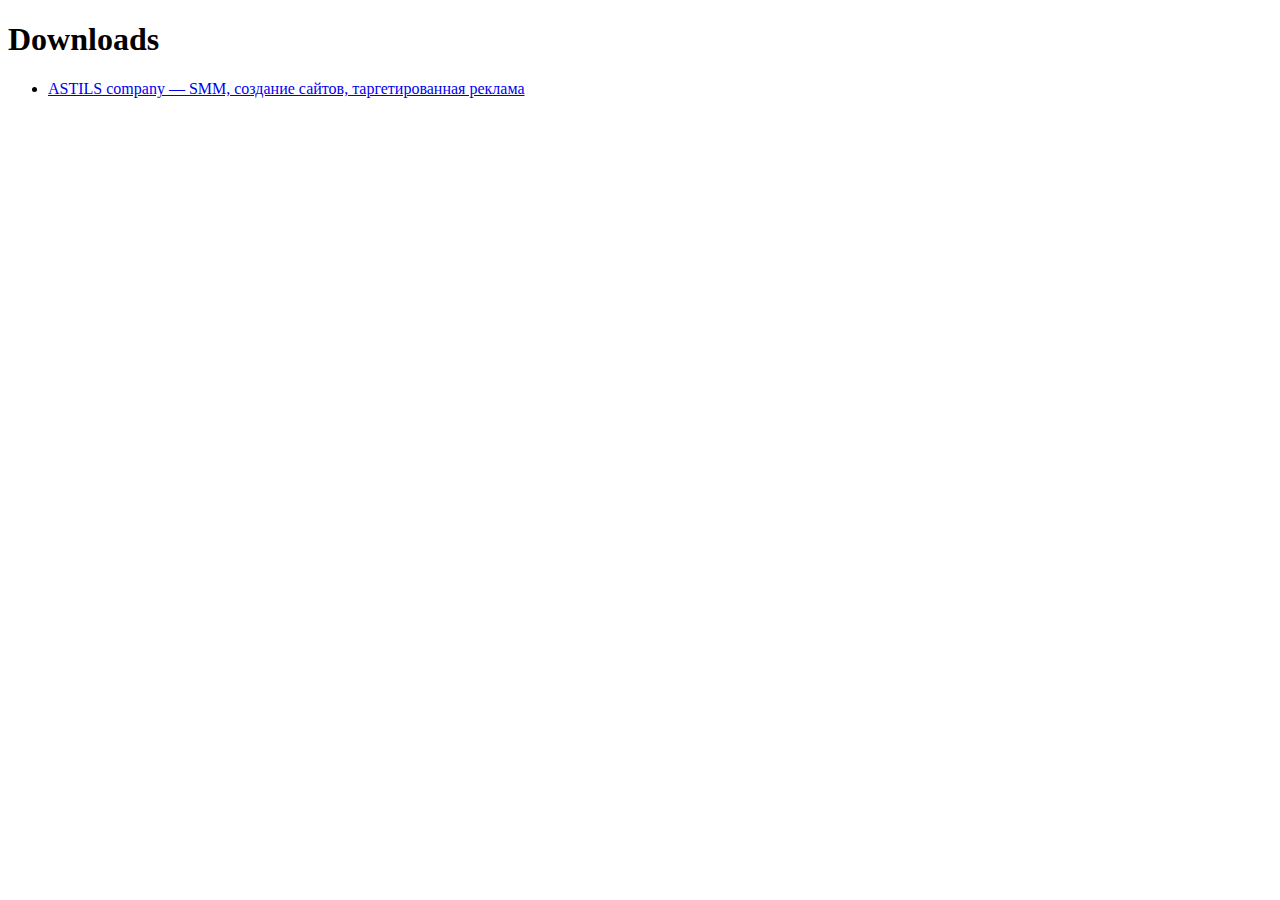
<file: _downloads.html>
<!DOCTYPE html>
<html>
	<head>
		<meta charset="UTF-8">
        <title> Downloads </title>
    </head>
    <body>
        <h1> Downloads </h1>
        <ul>
            <li><a id="https://akcent.digital/#slider_left" href="index.html"> АSTILS company — SMM, создание сайтов, таргетированная реклама </a></li>
        </ul>
    </body>
</html>
</file>
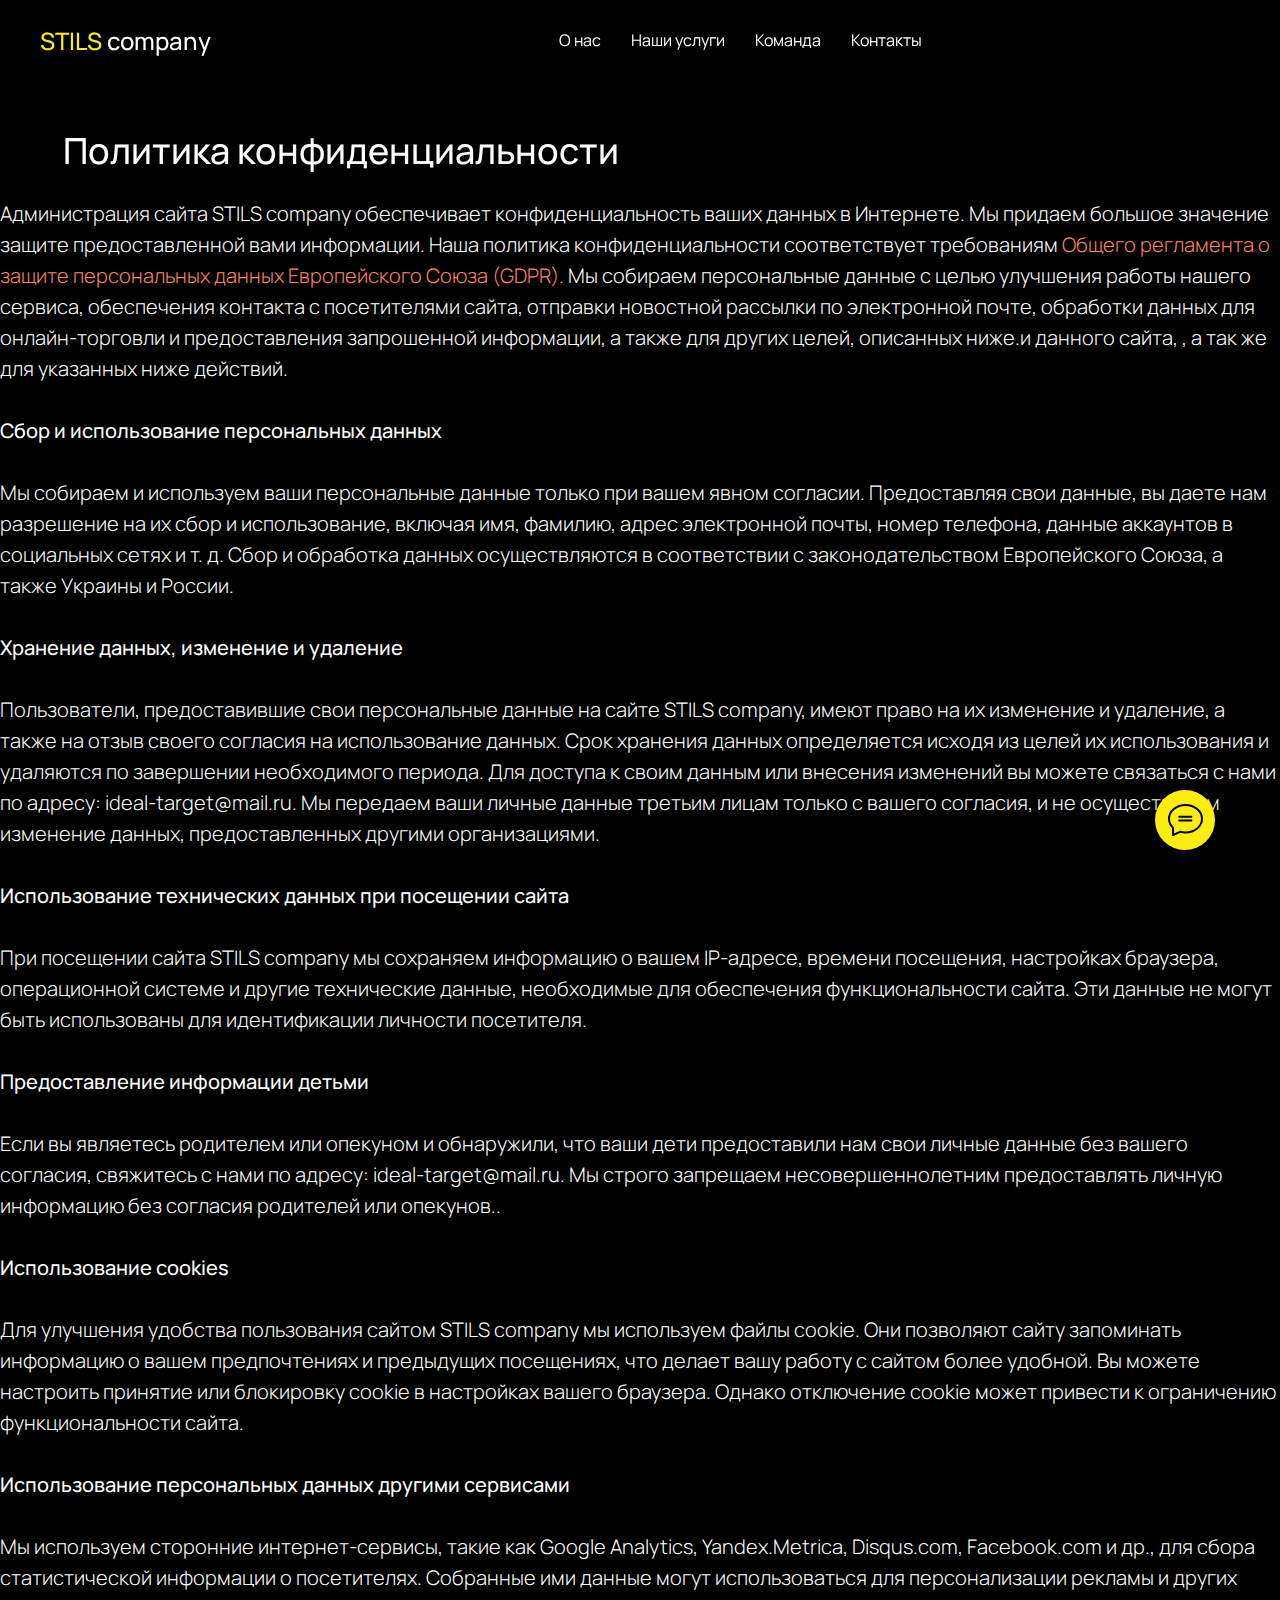
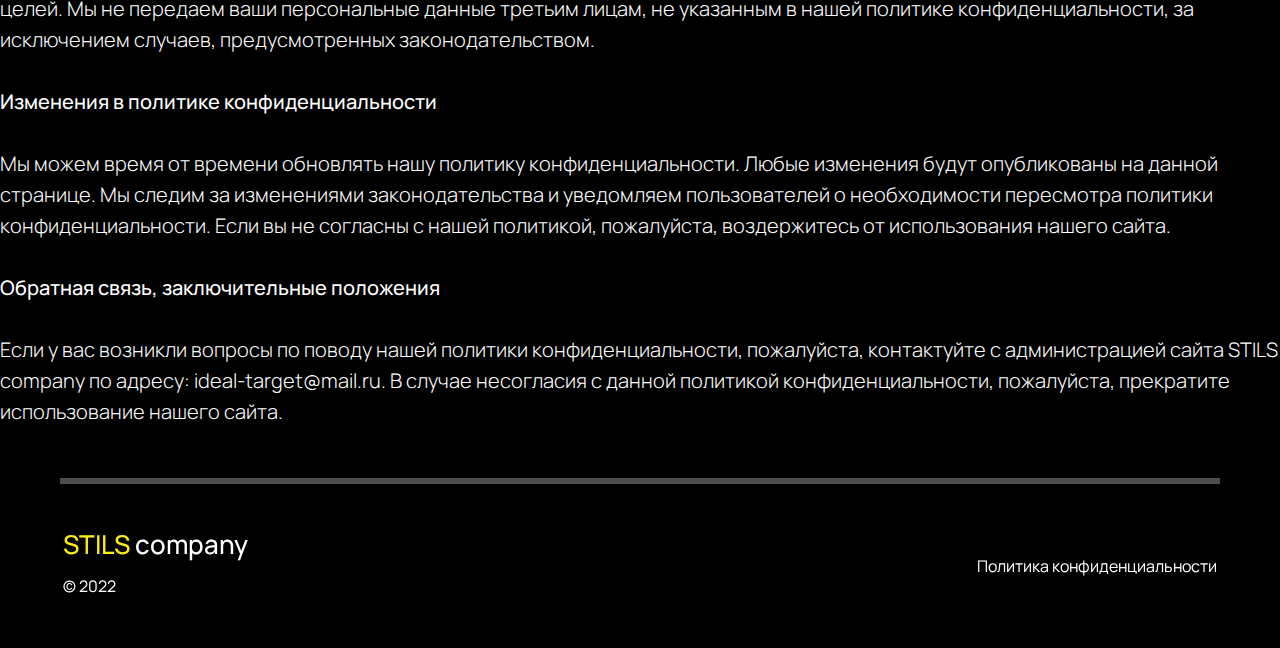
<file: privacy.html>
<!doctype html>
<html>
  <head>
    <meta charset="utf-8" />
    <meta http-equiv="Content-Type" content="text/html; charset=utf-8" />
    <meta name="viewport" content="width=device-width, initial-scale=1.0" />
    <!--metatextblock-->
    <title>Политика конфиденциальности — STILS company</title>
    <meta name="description" content="Правила сбора и обработки информации" />
    <meta property="og:url" content="https://akcent.digital/privacy" />
    <meta
      property="og:title"
      content="Политика конфиденциальности — STILS company"
    />
    <meta
      property="og:description"
      content="Правила сбора и обработки информации"
    />
    <meta property="og:type" content="website" />
    <meta
      property="og:image"
      content="https://static.tildacdn.com/tild3639-6563-4636-b132-316564313333/_-_og.png"
    />
    <link rel="canonical" href="privacy.html" />
    <!--/metatextblock-->
    <meta name="format-detection" content="telephone=no" />
    <meta http-equiv="x-dns-prefetch-control" content="on" />
    <link rel="dns-prefetch" href="https://ws.tildacdn.com" />
    <link rel="dns-prefetch" href="https://static.tildacdn.com" />
    <link
      rel="shortcut icon"
      href="https://static.tildacdn.com/tild3537-3132-4464-a138-336434333866/favicon_4.ico"
      type="image/x-icon"
    />
    <link
      rel="apple-touch-icon"
      href="https://static.tildacdn.com/tild3364-3265-4239-a165-393165636366/152.png"
    />
    <link
      rel="apple-touch-icon"
      sizes="76x76"
      href="https://static.tildacdn.com/tild3364-3265-4239-a165-393165636366/152.png"
    />
    <link
      rel="apple-touch-icon"
      sizes="152x152"
      href="https://static.tildacdn.com/tild3364-3265-4239-a165-393165636366/152.png"
    />
    <link
      rel="apple-touch-startup-image"
      href="https://static.tildacdn.com/tild3364-3265-4239-a165-393165636366/152.png"
    />
    <meta name="msapplication-TileColor" content="#000000" />
    <meta
      name="msapplication-TileImage"
      content="https://static.tildacdn.com/tild3239-6365-4661-b231-316261616666/270.png"
    />
    <!-- Assets -->
    <script
      src="https://neo.tildacdn.com/js/tilda-fallback-1.0.min.js"
      async
      charset="utf-8"
    ></script>
    <link
      rel="stylesheet"
      href="https://static.tildacdn.com/css/tilda-grid-3.0.min.css"
      type="text/css"
      media="all"
      onerror="this.loaderr='y';"
    />
    <link
      rel="stylesheet"
      href="tilda-blocks-page17851878.min%EF%B9%96t=1699463735.css"
      type="text/css"
      media="all"
      onerror="this.loaderr='y';"
    />
    <link
      rel="stylesheet"
      href="https://static.tildacdn.com/css/tilda-animation-2.0.min.css"
      type="text/css"
      media="all"
      onerror="this.loaderr='y';"
    />
    <link
      rel="stylesheet"
      href="https://static.tildacdn.com/css/highlight.min.css"
      type="text/css"
      media="all"
      onerror="this.loaderr='y';"
    />
    <link
      rel="stylesheet"
      href="https://static.tildacdn.com/css/tilda-popup-1.1.min.css"
      type="text/css"
      media="print"
      onload="this.media='all';"
      onerror="this.loaderr='y';"
    />
    <noscript
      ><link
        rel="stylesheet"
        href="https://static.tildacdn.com/css/tilda-popup-1.1.min.css"
        type="text/css"
        media="all"
    /></noscript>
    <link
      rel="stylesheet"
      href="https://static.tildacdn.com/css/tilda-forms-1.0.min.css"
      type="text/css"
      media="all"
      onerror="this.loaderr='y';"
    />
    <link
      rel="stylesheet"
      href="https://fonts.googleapis.com/css2?family=Manrope:wght@200;300;400;500;600;700;800&amp;display=swap"
      type="text/css"
    />
    <link
      rel="stylesheet"
      type="text/css"
      href="https://akcent.digital/custom.css?t=1699463735"
    />
    <script
      nomodule
      src="https://static.tildacdn.com/js/tilda-polyfill-1.0.min.js"
      charset="utf-8"
    ></script>
    <script type="text/javascript">
      function t_onReady(func) {
        if (document.readyState != "loading") {
          func();
        } else {
          document.addEventListener("DOMContentLoaded", func);
        }
      }
      function t_onFuncLoad(funcName, okFunc, time) {
        if (typeof window[funcName] === "function") {
          okFunc();
        } else {
          setTimeout(function () {
            t_onFuncLoad(funcName, okFunc, time);
          }, time || 100);
        }
      }
      function t_throttle(fn, threshhold, scope) {
        return function () {
          fn.apply(scope || this, arguments);
        };
      }
    </script>
    <script
      src="https://static.tildacdn.com/js/jquery-1.10.2.min.js"
      charset="utf-8"
      onerror="this.loaderr='y';"
    ></script>
    <script
      src="https://static.tildacdn.com/js/tilda-scripts-3.0.min.js"
      charset="utf-8"
      defer
      onerror="this.loaderr='y';"
    ></script>
    <script
      src="tilda-blocks-page17851878.min%EF%B9%96t=1699463735.js"
      charset="utf-8"
      async
      onerror="this.loaderr='y';"
    ></script>
    <script
      src="https://static.tildacdn.com/js/tilda-lazyload-1.0.min.js"
      charset="utf-8"
      async
      onerror="this.loaderr='y';"
    ></script>
    <script
      src="https://static.tildacdn.com/js/tilda-animation-2.0.min.js"
      charset="utf-8"
      async
      onerror="this.loaderr='y';"
    ></script>
    <script
      src="https://static.tildacdn.com/js/tilda-zero-1.1.min.js"
      charset="utf-8"
      async
      onerror="this.loaderr='y';"
    ></script>
    <script
      src="https://static.tildacdn.com/js/highlight.min.js"
      charset="utf-8"
      onerror="this.loaderr='y';"
    ></script>
    <script
      src="https://static.tildacdn.com/js/tilda-menu-1.0.min.js"
      charset="utf-8"
      async
      onerror="this.loaderr='y';"
    ></script>
    <script
      src="https://static.tildacdn.com/js/tilda-popup-1.0.min.js"
      charset="utf-8"
      async
      onerror="this.loaderr='y';"
    ></script>
    <script
      src="https://static.tildacdn.com/js/tilda-forms-1.0.min.js"
      charset="utf-8"
      async
      onerror="this.loaderr='y';"
    ></script>
    <script
      src="https://static.tildacdn.com/js/tilda-skiplink-1.0.min.js"
      charset="utf-8"
      async
      onerror="this.loaderr='y';"
    ></script>
    <script
      src="https://static.tildacdn.com/js/tilda-events-1.0.min.js"
      charset="utf-8"
      async
      onerror="this.loaderr='y';"
    ></script>
    <!-- Facebook Pixel Code -->
    <script>
      !(function (f, b, e, v, n, t, s) {
        if (f.fbq) return;
        n = f.fbq = function () {
          n.callMethod
            ? n.callMethod.apply(n, arguments)
            : n.queue.push(arguments);
        };
        if (!f._fbq) f._fbq = n;
        n.push = n;
        n.loaded = !0;
        n.version = "2.0";
        n.queue = [];
        t = b.createElement(e);
        t.async = !0;
        t.src = v;
        s = b.getElementsByTagName(e)[0];
        s.parentNode.insertBefore(t, s);
      })(
        window,
        document,
        "script",
        "https://connect.facebook.net/en_US/fbevents.js"
      );
      fbq("init", "432138824915506");
      fbq("track", "PageView");
    </script>
    <noscript
      ><img
        height="1"
        width="1"
        style="display: none"
        src="https://www.facebook.com/tr?id=432138824915506&amp;ev=PageView&amp;noscript=1"
    /></noscript>
    <!-- End Facebook Pixel Code -->

    <script
      charset="UTF-8"
      src="https://web.webpushs.com/js/push/655ce27dc1a017de4a54a987c8aa3809_1.js"
      async
    ></script>

    <script type="text/javascript">
      window.dataLayer = window.dataLayer || [];
    </script>
    <!-- Facebook Pixel Code -->
    <script type="text/javascript" data-tilda-cookie-type="advertising">
      setTimeout(function () {
        !(function (f, b, e, v, n, t, s) {
          if (f.fbq) return;
          n = f.fbq = function () {
            n.callMethod
              ? n.callMethod.apply(n, arguments)
              : n.queue.push(arguments);
          };
          if (!f._fbq) f._fbq = n;
          n.push = n;
          n.loaded = !0;
          n.version = "2.0";
          n.agent = "pltilda";
          n.queue = [];
          t = b.createElement(e);
          t.async = !0;
          t.src = v;
          s = b.getElementsByTagName(e)[0];
          s.parentNode.insertBefore(t, s);
        })(
          window,
          document,
          "script",
          "https://connect.facebook.net/en_US/fbevents.js"
        );
        fbq("init", "447062803045557");
        fbq("track", "PageView");
      }, 2000);
    </script>
    <!-- End Facebook Pixel Code -->
    <script type="text/javascript">
      (function () {
        if (
          /bot|google|yandex|baidu|bing|msn|duckduckbot|teoma|slurp|crawler|spider|robot|crawling|facebook/i.test(
            navigator.userAgent
          ) === false &&
          typeof sessionStorage != "undefined" &&
          sessionStorage.getItem("visited") !== "y" &&
          document.visibilityState
        ) {
          var style = document.createElement("style");
          style.type = "text/css";
          style.innerHTML =
            "@media screen and (min-width: 980px) {.t-records {opacity: 0;}.t-records_animated {-webkit-transition: opacity ease-in-out .2s;-moz-transition: opacity ease-in-out .2s;-o-transition: opacity ease-in-out .2s;transition: opacity ease-in-out .2s;}.t-records.t-records_visible {opacity: 1;}}";
          document.getElementsByTagName("head")[0].appendChild(style);
          function t_setvisRecs() {
            var alr = document.querySelectorAll(".t-records");
            Array.prototype.forEach.call(alr, function (el) {
              el.classList.add("t-records_animated");
            });
            setTimeout(function () {
              Array.prototype.forEach.call(alr, function (el) {
                el.classList.add("t-records_visible");
              });
              sessionStorage.setItem("visited", "y");
            }, 400);
          }
          document.addEventListener("DOMContentLoaded", t_setvisRecs);
        }
      })();
    </script>
  </head>
  <body class="t-body" style="margin: 0">
    <!--allrecords-->
    <div
      id="allrecords"
      class="t-records"
      data-hook="blocks-collection-content-node"
      data-tilda-project-id="3766416"
      data-tilda-page-id="17851878"
      data-tilda-page-alias="privacy"
      data-tilda-formskey="14e58558bd24afd752e4d151a1aad77a"
      data-tilda-lazy="yes"
      data-tilda-project-headcode="yes"
      data-tilda-early="adopter"
    >
      <!--header-->
      <header
        id="t-header"
        class="t-records"
        data-hook="blocks-collection-content-node"
        data-tilda-project-id="3766416"
        data-tilda-page-id="17760874"
        data-tilda-formskey="14e58558bd24afd752e4d151a1aad77a"
        data-tilda-lazy="yes"
        data-tilda-project-headcode="yes"
      >
        <div
          id="rec292923852"
          class="r t-rec"
          style=""
          data-animationappear="off"
          data-record-type="360"
        >
          <!-- T360 --><style>
            @media screen and (min-width: 980px) {
              .t-records {
                opacity: 0;
              }
              .t-records_animated {
                -webkit-transition: opacity ease-in-out 0.5s;
                -moz-transition: opacity ease-in-out 0.5s;
                -o-transition: opacity ease-in-out 0.5s;
                transition: opacity ease-in-out 0.5s;
              }
              .t-records.t-records_visible,
              .t-records .t-records {
                opacity: 1;
              }
            }
          </style>
          <script>
            t_onReady(function () {
              var allRecords = document.querySelector(".t-records");
              window.addEventListener("pageshow", function (event) {
                if (event.persisted) {
                  allRecords.classList.add("t-records_visible");
                }
              });
              var rec = document.querySelector("#rec292923852");
              if (!rec) return;
              rec.setAttribute("data-animationappear", "off");
              rec.style.opacity = "1";
              allRecords.classList.add("t-records_animated");
              setTimeout(function () {
                allRecords.classList.add("t-records_visible");
              }, 200);
            });
          </script>
          <script>
            t_onReady(function () {
              var selects =
                "button:not(.t-submit):not(.t835__btn_next):not(.t835__btn_prev):not(.t835__btn_result):not(.t862__btn_next):not(.t862__btn_prev):not(.t862__btn_result):not(.t854__news-btn):not(.t862__btn_next)," +
                'a:not([href*="#"]):not(.carousel-control):not(.t-carousel__control):not(.t807__btn_reply):not([href^="#price"]):not([href^="javascript"]):not([href^="mailto"]):not([href^="tel"]):not([href^="link_sub"]):not(.js-feed-btn-show-more):not(.t367__opener):not([href^="https://www.dropbox.com/"])';
              var elements = document.querySelectorAll(selects);
              Array.prototype.forEach.call(elements, function (element) {
                if (element.getAttribute("data-menu-submenu-hook")) return;
                element.addEventListener("click", function (event) {
                  var goTo = this.getAttribute("href");
                  if (goTo !== null) {
                    var ctrl = event.ctrlKey;
                    var cmd =
                      event.metaKey && navigator.platform.indexOf("Mac") !== -1;
                    if (!ctrl && !cmd) {
                      var target = this.getAttribute("target");
                      if (target !== "_blank") {
                        event.preventDefault();
                        var allRecords = document.querySelector(".t-records");
                        if (allRecords) {
                          allRecords.classList.remove("t-records_visible");
                        }
                        setTimeout(function () {
                          window.location = goTo;
                        }, 500);
                      }
                    }
                  }
                });
              });
            });
          </script>
        </div>
        <div
          id="rec287473105"
          class="r t-rec t-screenmin-980px"
          style=""
          data-animationappear="off"
          data-record-type="257"
          data-screen-min="980px"
        >
          <!-- T228 -->
          <div id="nav287473105marker"></div>
          <div
            id="nav287473105"
            class="t228 t228__positionfixed"
            style="background-color: rgba(0, 0, 0, 0); height: 80px"
            data-bgcolor-hex="#000000"
            data-bgcolor-rgba="rgba(0,0,0,0.0)"
            data-navmarker="nav287473105marker"
            data-appearoffset=""
            data-bgopacity-two="100"
            data-menushadow=""
            data-bgopacity="0.0"
            data-bgcolor-rgba-afterscroll="rgba(0,0,0,1)"
            data-menu-items-align="center"
            data-menu="yes"
          >
            <div class="t228__maincontainer" style="height: 80px">
              <div class="t228__padding40px"></div>
              <div class="t228__leftside">
                <div class="t228__leftcontainer">
                  <a
                    href="index.html"
                    class="t228__imgwrapper"
                    style="color: #ffffff; font-size: 24px; font-weight: 500"
                    ><div
                      class="t228__logo t-title"
                      field="title"
                      style="color: #ffffff; font-size: 24px; font-weight: 500"
                    >
                      <span style="color: rgb(251, 237, 16)">STILS </span>
                       company
                    </div></a
                  >
                </div>
              </div>
              <div class="t228__centerside">
                <nav class="t228__centercontainer">
                  <ul
                    role="list"
                    class="t228__list t-menu__list t228__list_hidden"
                  >
                    <li class="t228__list_item" style="padding: 0 15px 0 0">
                      <a
                        class="t-menu__link-item"
                        href="index.html#about"
                        data-menu-submenu-hook=""
                        data-menu-item-number="1"
                        style="
                          color: #ffffff;
                          font-size: 16px;
                          font-weight: 400;
                        "
                        >О нас</a
                      >
                    </li>
                    <li class="t228__list_item" style="padding: 0 15px">
                      <a
                        class="t-menu__link-item"
                        href="index.html#services"
                        data-menu-submenu-hook=""
                        data-menu-item-number="2"
                        style="
                          color: #ffffff;
                          font-size: 16px;
                          font-weight: 400;
                        "
                        >Наши услуги</a
                      >
                    </li>
                    <li class="t228__list_item" style="padding: 0 15px">
                      <a
                        class="t-menu__link-item"
                        href="index.html#team"
                        data-menu-submenu-hook=""
                        data-menu-item-number="3"
                        style="
                          color: #ffffff;
                          font-size: 16px;
                          font-weight: 400;
                        "
                        >Команда</a
                      >
                    </li>
                    <li class="t228__list_item" style="padding: 0 0 0 15px">
                      <a
                        class="t-menu__link-item"
                        href="index.html#contacts"
                        data-menu-submenu-hook=""
                        data-menu-item-number="4"
                        style="
                          color: #ffffff;
                          font-size: 16px;
                          font-weight: 400;
                        "
                        >Контакты</a
                      >
                    </li>
                  </ul>
                </nav>
              </div>
              <!-- <div class="t228__rightside">
                <div class="t228__rightcontainer">
                  <div class="t228__right_buttons">
                    <div class="t228__right_buttons_wrap">
                      <div class="t228__right_buttons_but">
                        <a
                          href="#form"
                          target=""
                          class="t-btn t-btn_md"
                          style="color: #000000; background-color: #fbed10"
                          ><table
                            role="presentation"
                            style="width: 100%; height: 100%"
                          >
                            <tr>
                              <td>Оставить заявку</td>
                            </tr>
                          </table></a
                        >
                      </div>
                    </div>
                  </div>
                </div>
              </div> -->
              <div class="t228__padding40px"></div>
            </div>
          </div>
          <style>
            @media screen and (max-width: 980px) {
              #rec287473105 .t228 {
                position: static;
              }
            }
          </style>
          <script>
            window.addEventListener("load", function () {
              t_onFuncLoad("t228_setWidth", function () {
                t228_setWidth("287473105");
              });
            });
            window.addEventListener(
              "resize",
              t_throttle(function () {
                t_onFuncLoad("t228_setWidth", function () {
                  t228_setWidth("287473105");
                });
                t_onFuncLoad("t_menu__setBGcolor", function () {
                  t_menu__setBGcolor("287473105", ".t228");
                });
              })
            );
            t_onReady(function () {
              t_onFuncLoad("t_menu__highlightActiveLinks", function () {
                t_menu__highlightActiveLinks(".t228__list_item a");
              });
              t_onFuncLoad("t_menu__findAnchorLinks", function () {
                t_menu__findAnchorLinks("287473105", ".t228__list_item a");
              });
              t_onFuncLoad("t228__init", function () {
                t228__init("287473105");
              });
              t_onFuncLoad("t_menu__setBGcolor", function () {
                t_menu__setBGcolor("287473105", ".t228");
              });
              t_onFuncLoad("t_menu__interactFromKeyboard", function () {
                t_menu__interactFromKeyboard("287473105");
              });
              t_onFuncLoad("t228_setWidth", function () {
                t228_setWidth("287473105");
              });
              t_onFuncLoad("t_menu__changeBgOpacity", function () {
                t_menu__changeBgOpacity("287473105", ".t228");
                window.addEventListener(
                  "scroll",
                  t_throttle(function () {
                    t_menu__changeBgOpacity("287473105", ".t228");
                  })
                );
              });
            });
          </script>
          <!--[if IE 8
            ]><style>
              #rec287473105 .t228 {
                filter: progid:DXImageTransform.Microsoft.gradient(startColorStr='#D9000000', endColorstr='#D9000000');
              }
            </style><!
          [endif]--><style>
            @media (hover: hover), (min-width: 0\0) {
              #rec287473105 .t-btn:not(.t-animate_no-hover):hover {
                background-color: #292929 !important;
              }
              #rec287473105 .t-btn:not(.t-animate_no-hover):focus-visible {
                background-color: #292929 !important;
              }
            }</style
          ><style>
            #rec287473105 .t-menu__link-item {
            }
            @supports (overflow: -webkit-marquee) and (justify-content: inherit) {
              #rec287473105 .t-menu__link-item,
              #rec287473105 .t-menu__link-item.t-active {
                opacity: 1 !important;
              }
            }
          </style>
        </div>
        <div
          id="rec288268634"
          class="r t-rec t-screenmax-980px"
          style=""
          data-animationappear="off"
          data-record-type="396"
          data-screen-max="980px"
        >
          <!-- T396 --><style>
            #rec288268634 .t396__artboard {
              height: 80px;
              background-color: #000000;
            }
            #rec288268634 .t396__filter {
              height: 80px;
            }
            #rec288268634 .t396__carrier {
              height: 80px;
              background-position: center center;
              background-attachment: scroll;
              background-size: cover;
              background-repeat: no-repeat;
            }
            @media screen and (max-width: 1199px) {
              #rec288268634 .t396__artboard {
                height: 70px;
              }
              #rec288268634 .t396__filter {
                height: 70px;
              }
              #rec288268634 .t396__carrier {
                height: 70px;
                background-attachment: scroll;
              }
            }
            @media screen and (max-width: 959px) {
              #rec288268634 .t396__artboard {
                height: 70px;
              }
              #rec288268634 .t396__filter {
                height: 70px;
              }
              #rec288268634 .t396__carrier {
                height: 70px;
                background-attachment: scroll;
              }
            }
            @media screen and (max-width: 639px) {
              #rec288268634 .t396__artboard {
                height: 70px;
              }
              #rec288268634 .t396__filter {
                height: 70px;
              }
              #rec288268634 .t396__carrier {
                height: 70px;
                background-attachment: scroll;
              }
            }
            @media screen and (max-width: 479px) {
              #rec288268634 .t396__artboard {
                height: 60px;
              }
              #rec288268634 .t396__filter {
                height: 60px;
              }
              #rec288268634 .t396__carrier {
                height: 60px;
                background-attachment: scroll;
              }
            }
            #rec288268634 .tn-elem[data-elem-id="1614945466833"] {
              color: #ffffff;
              z-index: 1;
              top: 20px;
              left: 130px;
              width: 260px;
            }
            #rec288268634 .tn-elem[data-elem-id="1614945466833"] .tn-atom {
              color: #ffffff;
              font-size: 25px;
              font-family: "Manrope", Arial, sans-serif;
              line-height: 1.55;
              font-weight: 500;
              background-position: center center;
              border-color: transparent;
              border-style: solid;
            }
            @media screen and (max-width: 1199px) {
              #rec288268634 .tn-elem[data-elem-id="1614945466833"] {
                top: 17px;
                left: 130px;
              }
              #rec288268634 .tn-elem[data-elem-id="1614945466833"] .tn-atom {
                font-size: 24px;
              }
            }
            @media screen and (max-width: 959px) {
              #rec288268634 .tn-elem[data-elem-id="1614945466833"] {
                top: 18px;
                left: 85px;
              }
              #rec288268634 .tn-elem[data-elem-id="1614945466833"] .tn-atom {
                font-size: 22px;
              }
            }
            @media screen and (max-width: 639px) {
              #rec288268634 .tn-elem[data-elem-id="1614945466833"] {
                top: 20px;
                left: 75px;
                width: 170px;
              }
              #rec288268634 .tn-elem[data-elem-id="1614945466833"] .tn-atom {
                font-size: 20px;
              }
            }
            @media screen and (max-width: 479px) {
              #rec288268634 .tn-elem[data-elem-id="1614945466833"] {
                top: 17px;
                left: 55px;
                width: 130px;
              }
              #rec288268634 .tn-elem[data-elem-id="1614945466833"] .tn-atom {
                font-size: 17px;
              }
            }
            #rec288268634 .tn-elem[data-elem-id="1614945487098"] {
              color: #ffffff;
              text-align: center;
              z-index: 2;
              top: 10px;
              left: 40px;
              width: 60px;
              height: 60px;
            }
            #rec288268634 .tn-elem[data-elem-id="1614945487098"] .tn-atom {
              color: #ffffff;
              font-size: 14px;
              font-family: "Arial", Arial, sans-serif;
              line-height: 1.55;
              font-weight: 600;
              border-width: 1px;
              background-position: center center;
              border-color: transparent;
              border-style: solid;
              transition:
                background-color 0.2s ease-in-out,
                color 0.2s ease-in-out,
                border-color 0.2s ease-in-out;
            }
            @media screen and (max-width: 1199px) {
              #rec288268634 .tn-elem[data-elem-id="1614945487098"] {
                top: 6px;
                left: 40px;
                width: 55px;
                height: 55px;
              }
            }
            @media screen and (max-width: 959px) {
              #rec288268634 .tn-elem[data-elem-id="1614945487098"] {
                top: 8px;
                left: 10px;
                width: 55px;
                height: 55px;
              }
            }
            @media screen and (max-width: 639px) {
              #rec288268634 .tn-elem[data-elem-id="1614945487098"] {
                top: 10px;
                left: 10px;
                width: 50px;
                height: 50px;
              }
            }
            @media screen and (max-width: 479px) {
              #rec288268634 .tn-elem[data-elem-id="1614945487098"] {
                top: 13px;
                left: 10px;
                width: 35px;
                height: 35px;
              }
            }
            #rec288268634 .tn-elem[data-elem-id="1614945532741"] {
              color: #000000;
              text-align: center;
              z-index: 3;
              top: 13px;
              left: calc(100% - 200px + -40px);
              width: 200px;
              height: 55px;
            }
            #rec288268634 .tn-elem[data-elem-id="1614945532741"] .tn-atom {
              color: #000000;
              font-size: 16px;
              font-family: "Manrope", Arial, sans-serif;
              line-height: 1.55;
              font-weight: 500;
              border-radius: 50px;
              background-color: #fbed10;
              background-position: center center;
              border-color: #000000;
              border-style: solid;
              transition:
                background-color 0.2s ease-in-out,
                color 0.2s ease-in-out,
                border-color 0.2s ease-in-out;
              box-shadow: 0px 0px 20px 0px rgba(251, 237, 16, 0.3);
            }
            @media (hover), (min-width: 0\0) {
              #rec288268634
                .tn-elem[data-elem-id="1614945532741"]
                .tn-atom:hover {
                background-color: #fff429;
                background-image: none;
              }
              #rec288268634
                .tn-elem[data-elem-id="1614945532741"]
                .tn-atom:hover {
                color: #000000;
              }
            }
            @media screen and (max-width: 1199px) {
              #rec288268634 .tn-elem[data-elem-id="1614945532741"] {
                top: 13px;
                left: calc(100% - 200px + -40px);
                width: 200px;
                height: 45px;
              }
            }
            @media screen and (max-width: 959px) {
              #rec288268634 .tn-elem[data-elem-id="1614945532741"] {
                top: 13px;
                left: calc(100% - 200px + -10px);
                width: 190px;
                height: 45px;
              }
            }
            @media screen and (max-width: 639px) {
              #rec288268634 .tn-elem[data-elem-id="1614945532741"] {
                top: 15px;
                left: calc(100% - 200px + -10px);
                width: 170px;
                height: 45px;
              }
            }
            @media screen and (max-width: 479px) {
              #rec288268634 .tn-elem[data-elem-id="1614945532741"] {
                top: 10px;
                left: calc(100% - 200px + -10px);
                width: 150px;
                height: 40px;
              }
              #rec288268634 .tn-elem[data-elem-id="1614945532741"] {
                color: #000000;
              }
              #rec288268634 .tn-elem[data-elem-id="1614945532741"] .tn-atom {
                color: #000000;
                font-size: 13px;
                background-color: #fbed10;
              }
            }
            #rec288268634 .tn-elem[data-elem-id="1615068070167"] {
              z-index: 4;
              top: 20px;
              left: 50px;
              width: 40px;
              pointer-events: none;
            }
            #rec288268634 .tn-elem[data-elem-id="1615068070167"] .tn-atom {
              background-position: center center;
              border-color: transparent;
              border-style: solid;
            }
            @media screen and (max-width: 1199px) {
              #rec288268634 .tn-elem[data-elem-id="1615068070167"] {
                top: 16px;
                left: 50px;
                width: 35px;
              }
            }
            @media screen and (max-width: 959px) {
              #rec288268634 .tn-elem[data-elem-id="1615068070167"] {
                top: 18px;
                left: 20px;
                width: 35px;
              }
            }
            @media screen and (max-width: 639px) {
              #rec288268634 .tn-elem[data-elem-id="1615068070167"] {
                top: 18px;
                left: 18px;
                width: 35px;
              }
            }
            @media screen and (max-width: 479px) {
              #rec288268634 .tn-elem[data-elem-id="1615068070167"] {
                top: 18px;
                left: 15px;
                width: 25px;
              }
            }
          </style>
          <div class="t396">
            <div
              class="t396__artboard"
              data-artboard-recid="288268634"
              data-artboard-screens="320,480,640,960,1200"
              data-artboard-height="80"
              data-artboard-valign="center"
              data-artboard-height-res-320="60"
              data-artboard-height-res-480="70"
              data-artboard-height-res-640="70"
              data-artboard-height-res-960="70"
            >
              <div class="t396__carrier" data-artboard-recid="288268634"></div>
              <div class="t396__filter" data-artboard-recid="288268634"></div>
              <div
                class="t396__elem tn-elem tn-elem__2882686341614945466833"
                data-elem-id="1614945466833"
                data-elem-type="text"
                data-field-top-value="20"
                data-field-left-value="130"
                data-field-width-value="260"
                data-field-axisy-value="top"
                data-field-axisx-value="left"
                data-field-container-value="window"
                data-field-topunits-value="px"
                data-field-leftunits-value="px"
                data-field-heightunits-value=""
                data-field-widthunits-value="px"
                data-field-top-res-320-value="17"
                data-field-left-res-320-value="55"
                data-field-width-res-320-value="130"
                data-field-top-res-480-value="20"
                data-field-left-res-480-value="75"
                data-field-width-res-480-value="170"
                data-field-top-res-640-value="18"
                data-field-left-res-640-value="85"
                data-field-top-res-960-value="17"
                data-field-left-res-960-value="130"
              >
                <div class="tn-atom">
                  <a href="index.html" style="color: inherit"
                    ><span style="color: rgb(251, 237, 16)">STILS</span>
                     company</a
                  >
                </div>
              </div>
              <div
                class="t396__elem tn-elem tn-elem__2882686341614945487098"
                data-elem-id="1614945487098"
                data-elem-type="button"
                data-field-top-value="10"
                data-field-left-value="40"
                data-field-height-value="60"
                data-field-width-value="60"
                data-field-axisy-value="top"
                data-field-axisx-value="left"
                data-field-container-value="window"
                data-field-topunits-value="px"
                data-field-leftunits-value="px"
                data-field-heightunits-value=""
                data-field-widthunits-value=""
                data-field-top-res-320-value="13"
                data-field-left-res-320-value="10"
                data-field-height-res-320-value="35"
                data-field-width-res-320-value="35"
                data-field-top-res-480-value="10"
                data-field-left-res-480-value="10"
                data-field-height-res-480-value="50"
                data-field-width-res-480-value="50"
                data-field-top-res-640-value="8"
                data-field-left-res-640-value="10"
                data-field-height-res-640-value="55"
                data-field-width-res-640-value="55"
                data-field-top-res-960-value="6"
                data-field-left-res-960-value="40"
                data-field-height-res-960-value="55"
                data-field-width-res-960-value="55"
              >
                <a class="tn-atom" href="#menuopen"></a>
              </div>
              <!-- <div
                class="t396__elem tn-elem tn-elem__2882686341614945532741"
                data-elem-id="1614945532741"
                data-elem-type="button"
                data-field-top-value="13"
                data-field-left-value="-40"
                data-field-height-value="55"
                data-field-width-value="200"
                data-field-axisy-value="top"
                data-field-axisx-value="right"
                data-field-container-value="window"
                data-field-topunits-value="px"
                data-field-leftunits-value="px"
                data-field-heightunits-value=""
                data-field-widthunits-value=""
                data-field-top-res-320-value="10"
                data-field-left-res-320-value="-10"
                data-field-height-res-320-value="40"
                data-field-width-res-320-value="150"
                data-field-top-res-480-value="15"
                data-field-left-res-480-value="-10"
                data-field-height-res-480-value="45"
                data-field-width-res-480-value="170"
                data-field-top-res-640-value="13"
                data-field-left-res-640-value="-10"
                data-field-height-res-640-value="45"
                data-field-width-res-640-value="190"
                data-field-top-res-960-value="13"
                data-field-left-res-960-value="-40"
                data-field-height-res-960-value="45"
                data-field-width-res-960-value="200"
              >
                <a class="tn-atom" href="#form">Оставить заявку</a>
              </div> -->
              <div
                class="t396__elem tn-elem tn-elem__2882686341615068070167"
                data-elem-id="1615068070167"
                data-elem-type="image"
                data-field-top-value="20"
                data-field-left-value="50"
                data-field-width-value="40"
                data-field-axisy-value="top"
                data-field-axisx-value="left"
                data-field-container-value="window"
                data-field-topunits-value="px"
                data-field-leftunits-value="px"
                data-field-heightunits-value=""
                data-field-widthunits-value="px"
                data-field-filewidth-value="512"
                data-field-fileheight-value="512"
                data-field-top-res-320-value="18"
                data-field-left-res-320-value="15"
                data-field-width-res-320-value="25"
                data-field-top-res-480-value="18"
                data-field-left-res-480-value="18"
                data-field-width-res-480-value="35"
                data-field-top-res-640-value="18"
                data-field-left-res-640-value="20"
                data-field-width-res-640-value="35"
                data-field-top-res-960-value="16"
                data-field-left-res-960-value="50"
                data-field-width-res-960-value="35"
              >
                <div class="tn-atom">
                  <img
                    class="tn-atom__img t-img"
                    data-original="https://static.tildacdn.com/tild3930-6330-4663-a164-646531656166/001-menu.svg"
                    alt=""
                    imgfield="tn_img_1615068070167"
                  />
                </div>
              </div>
            </div>
          </div>
          <script>
            t_onReady(function () {
              t_onFuncLoad("t396_init", function () {
                t396_init("288268634");
              });
            });
          </script>
          <!-- /T396 -->
        </div>
        <div
          id="rec288690698"
          class="r t-rec"
          style=""
          data-animationappear="off"
          data-record-type="131"
        >
          <!-- T123 -->
          <div class="t123">
            <div class="t-container_100">
              <div class="t-width t-width_100">
                <style>
                  #rec288268634 {
                    width: 100%;
                    position: fixed;
                    top: 0;
                    left: 0;
                    z-index: 99999;
                  }

                  @media screen and (max-width: 340px) {
                    .tn-elem__2882686341614945532741 {
                      display: none;
                    }
                  }
                </style>
              </div>
            </div>
          </div>
        </div>
        <div
          id="rec288697015"
          class="r t-rec t-rec_pt_0 t-rec_pb_0"
          style="padding-top: 0px; padding-bottom: 0px"
          data-animationappear="off"
          data-record-type="450"
        >
          <!-- t450 -->
          <div id="nav288697015marker"></div>
          <div class="t450__overlay">
            <div class="t450__overlay_bg" style=""></div>
          </div>
          <div
            id="nav288697015"
            class="t450 t450__left"
            data-tooltip-hook="#menuopen"
            style="max-width: 3000px; background-color: #000000"
          >
            <button
              type="button"
              class="t450__close-button t450__close t450_opened"
              style="background-color: #000000"
              aria-label="Закрыть меню"
            >
              <div class="t450__close_icon">
                <span style="background-color: #ffffff"></span
                ><span style="background-color: #ffffff"></span
                ><span style="background-color: #ffffff"></span
                ><span style="background-color: #ffffff"></span>
              </div>
            </button>
            <div class="t450__container t-align_center">
              <div class="t450__top">
                <div class="t450__logowrapper">
                  <a href="index.html" style=""
                    ><div
                      class="t450__logo t-heading t-heading_xs"
                      field="title"
                      style=""
                    >
                      <div style="color: #ffffff" data-customstyle="yes">
                        <span style="color: rgb(251, 237, 16)">STILS  </span
                        > company
                      </div>
                    </div></a
                  >
                </div>
                <nav class="t450__menu">
                  <ul role="list" class="t450__list t-menu__list">
                    <li class="t450__list_item">
                      <a
                        class="t-menu__link-item"
                        href="index.html#about"
                        data-menu-submenu-hook=""
                        data-menu-item-number="1"
                        style="color: #ffffff; font-size: 22px"
                        >О нас</a
                      >
                    </li>
                    <li class="t450__list_item">
                      <a
                        class="t-menu__link-item"
                        href="index.html#services"
                        data-menu-submenu-hook=""
                        data-menu-item-number="2"
                        style="color: #ffffff; font-size: 22px"
                        >Наши услуги</a
                      >
                    </li>
                    <li class="t450__list_item">
                      <a
                        class="t-menu__link-item"
                        href="index.html#team"
                        data-menu-submenu-hook=""
                        data-menu-item-number="3"
                        style="color: #ffffff; font-size: 22px"
                        >Команда</a
                      >
                    </li>
                    <li class="t450__list_item">
                      <a
                        class="t-menu__link-item"
                        href="index.html#contacts"
                        data-menu-submenu-hook=""
                        data-menu-item-number="4"
                        style="color: #ffffff; font-size: 22px"
                        >Контакты</a
                      >
                    </li>
                  </ul>
                </nav>
              </div>
              <!-- <div class="t450__rightside">
                <div class="t450__rightcontainer">
                  <div class="t450__right_buttons">
                    <div class="t450__right_buttons_wrap">
                      <div class="t450__right_buttons_but">
                        <a
                          href="#form"
                          target=""
                          class="t-btn t-btn_sm"
                          style="color: #000000; background-color: #fbed10"
                          ><table
                            role="presentation"
                            style="width: 100%; height: 100%"
                          >
                            <tr>
                              <td>Оставить заявку</td>
                            </tr>
                          </table></a
                        >
                      </div>
                    </div>
                  </div>
                </div>
              </div> -->
            </div>
          </div>
          <script>
            t_onReady(function () {
              var rec = document.querySelector("#rec288697015");
              if (!rec) return;
              rec.setAttribute("data-animationappear", "off");
              rec.style.opacity = 1;
              t_onFuncLoad("t450_initMenu", function () {
                t450_initMenu("288697015");
              });
            });
          </script>
          <style>
            #rec288697015 .t-menu__link-item {
            }
            @supports (overflow: -webkit-marquee) and (justify-content: inherit) {
              #rec288697015 .t-menu__link-item,
              #rec288697015 .t-menu__link-item.t-active {
                opacity: 1 !important;
              }
            }
          </style>
        </div>
        <!-- <div
          id="rec292919174"
          class="r t-rec"
          style=""
          data-animationappear="off"
          data-record-type="702"
        >
          <!-- T702
          <div class="t702">
            <div
              class="t-popup"
              data-tooltip-hook="#form"
              role="dialog"
              aria-modal="true"
              tabindex="-1"
              aria-label="Оставить заявку"
              style="background-color: rgba(0, 0, 0, 0.9)"
            >
              <div class="t-popup__close t-popup__block-close">
                <button
                  type="button"
                  class="t-popup__close-wrapper t-popup__block-close-button"
                  aria-label="Закрыть диалоговое окно"
                >
                  <svg
                    role="presentation"
                    class="t-popup__close-icon"
                    width="23px"
                    height="23px"
                    viewBox="0 0 23 23"
                    version="1.1"
                    xmlns="http://www.w3.org/2000/svg"
                    xmlns:xlink="http://www.w3.org/1999/xlink"
                  >
                    <g
                      stroke="none"
                      stroke-width="1"
                      fill="#fff"
                      fill-rule="evenodd"
                    >
                      <rect
                        transform="translate(11.313708, 11.313708) rotate(-45.000000) translate(-11.313708, -11.313708) "
                        x="10.3137085"
                        y="-3.6862915"
                        width="2"
                        height="30"
                      ></rect>
                      <rect
                        transform="translate(11.313708, 11.313708) rotate(-315.000000) translate(-11.313708, -11.313708) "
                        x="10.3137085"
                        y="-3.6862915"
                        width="2"
                        height="30"
                      ></rect>
                    </g>
                  </svg>
                </button>
              </div>
              <div
                class="t-popup__container t-width t-width_6"
                style="background-color: #000000"
              >
                <div class="t702__wrapper">
                  <div class="t702__text-wrapper t-align_left">
                    <div
                      class="t702__title t-title t-title_xxs"
                      id="popuptitle_292919174"
                      style="color: #fbed10; font-size: 28px"
                    >
                      Оставить заявку
                    </div>
                    <div
                      class="t702__descr t-descr t-descr_xs"
                      style="color: #ffffff; font-size: 18px"
                    >
                      на бесплатную консультацию
                    </div>
                  </div>
                  <form
                    id="form292919174"
                    name="form292919174"
                    role="form"
                    action=""
                    method="POST"
                    data-formactiontype="2"
                    data-inputbox=".t-input-group"
                    class="t-form js-form-proccess t-form_inputs-total_4"
                    data-success-callback="t702_onSuccess"
                  >
                    <input
                      type="hidden"
                      name="formservices[]"
                      value="1ad1fb50ce2434b7e7ddbbf678a6a832"
                      class="js-formaction-services"
                    /><input
                      type="hidden"
                      name="formservices[]"
                      value="e77f96cf2158522c29caac6006fd493a"
                      class="js-formaction-services"
                    />
                    <div
                      class="js-successbox t-form__successbox t-text t-text_md"
                      aria-live="polite"
                      style="display: none"
                    ></div>
                    <!-- TODO: изменить класс на t-form__inputsbox_flex 
                    <div
                      class="t-form__inputsbox t-form__inputsbox_vertical-form"
                    >
                      <div
                        class="t-input-group t-input-group_nm"
                        data-input-lid="1495810359387"
                      >
                        <div
                          class="t-input-block"
                          style="
                            border-radius: 50px;
                            -moz-border-radius: 50px;
                            -webkit-border-radius: 50px;
                          "
                        >
                          <input
                            type="text"
                            autocomplete="name"
                            name="name"
                            id="input_1495810359387"
                            class="t-input js-tilda-rule"
                            value=""
                            placeholder="Ваше имя"
                            data-tilda-req="1"
                            aria-required="true"
                            data-tilda-rule="name"
                            aria-describedby="error_1495810359387"
                            style="
                              color: #000000;
                              border: 1px solid #ffffff;
                              background-color: #ffffff;
                              border-radius: 50px;
                              -moz-border-radius: 50px;
                              -webkit-border-radius: 50px;
                            "
                          />
                          <div
                            class="t-input-error"
                            aria-live="polite"
                            id="error_1495810359387"
                          ></div>
                        </div>
                      </div>
                      <div
                        class="t-input-group t-input-group_em"
                        data-input-lid="1616015981816"
                      >
                        <div
                          class="t-input-block"
                          style="
                            border-radius: 50px;
                            -moz-border-radius: 50px;
                            -webkit-border-radius: 50px;
                          "
                        >
                          <input
                            type="email"
                            autocomplete="email"
                            name="email"
                            id="input_1616015981816"
                            class="t-input js-tilda-rule"
                            value=""
                            placeholder="Ваш e-mail"
                            data-tilda-req="1"
                            aria-required="true"
                            data-tilda-rule="email"
                            aria-describedby="error_1616015981816"
                            style="
                              color: #000000;
                              border: 1px solid #ffffff;
                              background-color: #ffffff;
                              border-radius: 50px;
                              -moz-border-radius: 50px;
                              -webkit-border-radius: 50px;
                            "
                          />
                          <div
                            class="t-input-error"
                            aria-live="polite"
                            id="error_1616015981816"
                          ></div>
                        </div>
                      </div>
                      <div
                        class="t-input-group t-input-group_ph"
                        data-input-lid="1495810354468"
                      >
                        <div
                          class="t-input-block"
                          style="
                            border-radius: 50px;
                            -moz-border-radius: 50px;
                            -webkit-border-radius: 50px;
                          "
                        >
                          <input
                            type="tel"
                            autocomplete="tel"
                            name="phone"
                            id="input_1495810354468"
                            class="t-input js-tilda-rule"
                            value=""
                            placeholder="Ваш телефон"
                            data-tilda-req="1"
                            aria-required="true"
                            data-tilda-rule="phone"
                            pattern="[0-9]*"
                            aria-describedby="error_1495810354468"
                            style="
                              color: #000000;
                              border: 1px solid #ffffff;
                              background-color: #ffffff;
                              border-radius: 50px;
                              -moz-border-radius: 50px;
                              -webkit-border-radius: 50px;
                            "
                          />
                          <div
                            class="t-input-error"
                            aria-live="polite"
                            id="error_1495810354468"
                          ></div>
                        </div>
                      </div>
                      <div
                        class="t-input-group t-input-group_cb"
                        data-input-lid="1615136518986"
                      >
                        <div
                          class="t-input-block"
                          style="
                            border-radius: 50px;
                            -moz-border-radius: 50px;
                            -webkit-border-radius: 50px;
                          "
                        >
                          <label
                            class="t-checkbox__control t-text t-text_xs"
                            style="color: #ffffff"
                            ><input
                              type="checkbox"
                              name="Checkbox"
                              value="yes"
                              class="t-checkbox js-tilda-rule"
                              checked
                              data-tilda-req="1"
                              aria-required="true"
                            />
                            <div
                              class="t-checkbox__indicator"
                              style="border-color: #ffffff"
                            ></div>
                            Я соглашаюсь с политикой конфиденциальности</label
                          ><style>
                            #rec292919174 .t-checkbox__indicator:after {
                              border-color: #ffffff;
                            }
                          </style>
                          <div
                            class="t-input-error"
                            aria-live="polite"
                            id="error_1615136518986"
                          ></div>
                        </div>
                      </div>
                      <input
                        type="hidden"
                        name="type"
                        tabindex="-1"
                        value="Кнопка Оставить заявку в меню"
                      /><!--[if IE 8
                        ]><style>
                          .t-checkbox__control .t-checkbox,
                          .t-radio__control .t-radio {
                            left: 0px;
                            z-index: 1;
                            opacity: 1;
                          }
                          .t-checkbox__indicator,
                          .t-radio__indicator {
                            display: none;
                          }
                          .t-img-select__control .t-img-select {
                            position: static;
                          }
                        </style><!
                      [endif]
                      <div class="t-form__errorbox-middle">
                        <!--noindex
                        <div
                          class="js-errorbox-all t-form__errorbox-wrapper"
                          style="display: none"
                          data-nosnippet
                          tabindex="-1"
                          aria-label="Ошибки при заполнении формы"
                        >
                          <ul
                            role="list"
                            class="t-form__errorbox-text t-text t-text_md"
                          >
                            <li
                              class="t-form__errorbox-item js-rule-error js-rule-error-all"
                            ></li>
                            <li
                              class="t-form__errorbox-item js-rule-error js-rule-error-req"
                            ></li>
                            <li
                              class="t-form__errorbox-item js-rule-error js-rule-error-email"
                            ></li>
                            <li
                              class="t-form__errorbox-item js-rule-error js-rule-error-name"
                            ></li>
                            <li
                              class="t-form__errorbox-item js-rule-error js-rule-error-phone"
                            ></li>
                            <li
                              class="t-form__errorbox-item js-rule-error js-rule-error-minlength"
                            ></li>
                            <li
                              class="t-form__errorbox-item js-rule-error js-rule-error-string"
                            ></li>
                          </ul>
                        </div>
                        <!--/noindex
                      </div>
                      <div class="t-form__submit">
                        <button
                          type="submit"
                          class="t-submit"
                          style="
                            color: #000000;
                            background-color: #fbed10;
                            border-radius: 50px;
                            -moz-border-radius: 50px;
                            -webkit-border-radius: 50px;
                          "
                          data-field="buttontitle"
                        >
                          Оставить заявку
                        </button>
                      </div>
                    </div>
                    <div class="t-form__errorbox-bottom">
                      <!--noindex
                      <div
                        class="js-errorbox-all t-form__errorbox-wrapper"
                        style="display: none"
                        data-nosnippet
                        tabindex="-1"
                        aria-label="Ошибки при заполнении формы"
                      >
                        <ul
                          role="list"
                          class="t-form__errorbox-text t-text t-text_md"
                        >
                          <li
                            class="t-form__errorbox-item js-rule-error js-rule-error-all"
                          ></li>
                          <li
                            class="t-form__errorbox-item js-rule-error js-rule-error-req"
                          ></li>
                          <li
                            class="t-form__errorbox-item js-rule-error js-rule-error-email"
                          ></li>
                          <li
                            class="t-form__errorbox-item js-rule-error js-rule-error-name"
                          ></li>
                          <li
                            class="t-form__errorbox-item js-rule-error js-rule-error-phone"
                          ></li>
                          <li
                            class="t-form__errorbox-item js-rule-error js-rule-error-minlength"
                          ></li>
                          <li
                            class="t-form__errorbox-item js-rule-error js-rule-error-string"
                          ></li>
                        </ul>
                      </div>
                      <!--/noindex
                    </div>
                  </form>
                  <style>
                    #rec292919174 input::-webkit-input-placeholder {
                      color: #000000;
                      opacity: 0.5;
                    }
                    #rec292919174 input::-moz-placeholder {
                      color: #000000;
                      opacity: 0.5;
                    }
                    #rec292919174 input:-moz-placeholder {
                      color: #000000;
                      opacity: 0.5;
                    }
                    #rec292919174 input:-ms-input-placeholder {
                      color: #000000;
                      opacity: 0.5;
                    }
                    #rec292919174 textarea::-webkit-input-placeholder {
                      color: #000000;
                      opacity: 0.5;
                    }
                    #rec292919174 textarea::-moz-placeholder {
                      color: #000000;
                      opacity: 0.5;
                    }
                    #rec292919174 textarea:-moz-placeholder {
                      color: #000000;
                      opacity: 0.5;
                    }
                    #rec292919174 textarea:-ms-input-placeholder {
                      color: #000000;
                      opacity: 0.5;
                    }
                  </style>
                </div>
              </div>
            </div>
          </div>
          <script>
            t_onReady(function () {
              t_onFuncLoad("t702_initPopup", function () {
                t702_initPopup("292919174");
              });
              /* fix for Android */
              var userAgent = navigator.userAgent.toLowerCase();
              var isAndroid = userAgent.indexOf("android") !== -1;
              var body = document.body;
              if (!body) return;
              var isScrollablefFix = body.classList.contains(
                "t-body_scrollable-fix-for-android"
              );
              if (isAndroid && !isScrollablefFix) {
                body.classList.add("t-body_scrollable-fix-for-android");
                document.head.insertAdjacentHTML(
                  "beforeend",
                  "<style>@media screen and (max-width: 560px) {\n.t-body_scrollable-fix-for-android {\noverflow: visible !important;\n}\n}\n</style>"
                );
                console.log("Android css fix was inited");
              }
            });
          </script>
          <style>
            @media (hover: hover), (min-width: 0\0) {
              #rec292919174 .t-submit:hover {
                background-color: #292929 !important;
              }
              #rec292919174 .t-submit:focus-visible {
                background-color: #292929 !important;
              }
            }
          </style>
        </div> -->
        <div
          id="rec288113701"
          class="r t-rec"
          style=""
          data-animationappear="off"
          data-record-type="270"
        >
          <div
            class="t270"
            data-offset-top="80"
            data-offset-top-mobile="70"
          ></div>
          <script>
            t_onReady(function () {
              var hash = window.location.hash;
              if (hash !== "") {
                if (window.isMobile) {
                  t_onFuncLoad("t270_scroll", function () {
                    t270_scroll(hash, 70);
                  });
                } else {
                  t_onFuncLoad("t270_scroll", function () {
                    t270_scroll(hash, 80);
                  });
                }
              }
              setTimeout(function () {
                var curPath = window.location.pathname;
                var curFullPath = window.location.origin + curPath;
                var recs = document.querySelectorAll(".r");
                Array.prototype.forEach.call(recs, function (rec) {
                  var selects =
                    'a[href^="#"]:not([href="#"]):not(.carousel-control):not(.t-carousel__control):not([href^="#price"]):not([href^="#submenu"]):not([href^="#popup"]):not([href*="#zeropopup"]):not([href*="#closepopup"]):not([href*="#closeallpopup"]):not([href^="#prodpopup"]):not([href^="#order"]):not([href^="#!"]):not([target="_blank"]),' +
                    'a[href^="' +
                    curPath +
                    '#"]:not([href*="#!/tproduct/"]):not([href*="#!/tab/"]):not([href*="#popup"]):not([href*="#zeropopup"]):not([href*="#closepopup"]):not([href*="#closeallpopup"]):not([target="_blank"]),' +
                    'a[href^="' +
                    curFullPath +
                    '#"]:not([href*="#!/tproduct/"]):not([href*="#!/tab/"]):not([href*="#popup"]):not([href*="#zeropopup"]):not([href*="#closepopup"]):not([href*="#closeallpopup"]):not([target="_blank"])';
                  var elements = rec.querySelectorAll(selects);
                  Array.prototype.forEach.call(elements, function (element) {
                    element.addEventListener("click", function (event) {
                      event.preventDefault();
                      var hash = this.hash.trim();
                      if (hash !== "") {
                        if (window.isMobile) {
                          t_onFuncLoad("t270_scroll", function () {
                            t270_scroll(hash, 70);
                          });
                        } else {
                          t_onFuncLoad("t270_scroll", function () {
                            t270_scroll(hash, 80);
                          });
                        }
                      }
                    });
                  });
                });
                if (
                  document.querySelectorAll(".js-store").length > 0 ||
                  document.querySelectorAll(".js-feed").length > 0
                ) {
                  if (hash !== "") {
                    if (window.isMobile) {
                      t_onFuncLoad("t270_scroll", function () {
                        t270_scroll(hash, 70, 1);
                      });
                    } else {
                      t_onFuncLoad("t270_scroll", function () {
                        t270_scroll(hash, 80, 1);
                      });
                    }
                  }
                }
              }, 500);
              setTimeout(function () {
                var hash = window.location.hash;
                if (
                  hash &&
                  document.querySelectorAll('a[name="' + hash.slice(1) + '"]')
                    .length > 0
                ) {
                  if (window.isMobile) {
                    t_onFuncLoad("t270_scroll", function () {
                      t270_scroll(hash, 70);
                    });
                  } else {
                    t_onFuncLoad("t270_scroll", function () {
                      t270_scroll(hash, 80);
                    });
                  }
                }
              }, 1000);
              window.addEventListener("popstate", function () {
                var hash = window.location.hash;
                if (
                  hash &&
                  document.querySelectorAll('a[name="' + hash.slice(1) + '"]')
                    .length > 0
                ) {
                  if (window.isMobile) {
                    t_onFuncLoad("t270_scroll", function () {
                      t270_scroll(hash, 70);
                    });
                  } else {
                    t_onFuncLoad("t270_scroll", function () {
                      t270_scroll(hash, 80);
                    });
                  }
                }
              });
            });
          </script>
        </div>
      </header>
      <!--/header-->
      <div id="rec288826894" class="r t-rec" style="" data-record-type="215">
        <a name="about" style="font-size: 0"></a>
      </div>
      <div
        id="rec288826895"
        class="r t-rec t-rec_pt_60"
        style="padding-top: 60px; background-color: #000000"
        data-animationappear="off"
        data-record-type="396"
        data-bg-color="#000000"
      >
        <!-- T396 --><style>
          #rec288826895 .t396__artboard {
            height: 130px;
            background-color: #000000;
          }
          #rec288826895 .t396__filter {
            height: 130px;
          }
          #rec288826895 .t396__carrier {
            height: 130px;
            background-position: center center;
            background-attachment: scroll;
            background-size: cover;
            background-repeat: no-repeat;
          }
          @media screen and (max-width: 1199px) {
            #rec288826895 .t396__artboard {
            }
            #rec288826895 .t396__filter {
            }
            #rec288826895 .t396__carrier {
              background-attachment: scroll;
            }
          }
          @media screen and (max-width: 959px) {
            #rec288826895 .t396__artboard {
            }
            #rec288826895 .t396__filter {
            }
            #rec288826895 .t396__carrier {
              background-attachment: scroll;
            }
          }
          @media screen and (max-width: 639px) {
            #rec288826895 .t396__artboard {
            }
            #rec288826895 .t396__filter {
            }
            #rec288826895 .t396__carrier {
              background-attachment: scroll;
            }
          }
          @media screen and (max-width: 479px) {
            #rec288826895 .t396__artboard {
              height: 170px;
            }
            #rec288826895 .t396__filter {
              height: 170px;
            }
            #rec288826895 .t396__carrier {
              height: 170px;
              background-attachment: scroll;
            }
          }
          #rec288826895 .tn-elem[data-elem-id="1614898207723"] {
            color: #ffffff;
            z-index: 1;
            top: 60px;
            left: calc(50% - 600px + 20px);
            width: 1160px;
          }
          #rec288826895 .tn-elem[data-elem-id="1614898207723"] .tn-atom {
            color: #ffffff;
            font-size: 36px;
            font-family: "Manrope", Arial, sans-serif;
            line-height: 1.55;
            font-weight: 500;
            background-position: center center;
            border-color: transparent;
            border-style: solid;
          }
          @media screen and (max-width: 1199px) {
            #rec288826895 .tn-elem[data-elem-id="1614898207723"] {
              top: 60px;
              left: calc(50% - 480px + 10px);
              width: 940px;
            }
          }
          @media screen and (max-width: 959px) {
            #rec288826895 .tn-elem[data-elem-id="1614898207723"] {
              top: 60px;
              left: calc(50% - 320px + 10px);
              width: 620px;
            }
          }
          @media screen and (max-width: 639px) {
            #rec288826895 .tn-elem[data-elem-id="1614898207723"] {
              top: 60px;
              left: calc(50% - 240px + 0px);
              width: 480px;
            }
            #rec288826895 .tn-elem[data-elem-id="1614898207723"] .tn-atom {
              font-size: 32px;
            }
          }
          @media screen and (max-width: 479px) {
            #rec288826895 .tn-elem[data-elem-id="1614898207723"] {
              top: 60px;
              left: calc(50% - 160px + 0px);
              width: 320px;
            }
            #rec288826895 .tn-elem[data-elem-id="1614898207723"] .tn-atom {
              font-size: 30px;
            }
          }
        </style>
        <div class="t396">
          <div
            class="t396__artboard"
            data-artboard-recid="288826895"
            data-artboard-screens="320,480,640,960,1200"
            data-artboard-height="130"
            data-artboard-valign="center"
            data-artboard-height-res-320="170"
          >
            <div class="t396__carrier" data-artboard-recid="288826895"></div>
            <div class="t396__filter" data-artboard-recid="288826895"></div>
            <div
              class="t396__elem tn-elem tn-elem__2888268951614898207723"
              data-elem-id="1614898207723"
              data-elem-type="text"
              data-field-top-value="60"
              data-field-left-value="20"
              data-field-width-value="1160"
              data-field-axisy-value="top"
              data-field-axisx-value="left"
              data-field-container-value="grid"
              data-field-topunits-value="px"
              data-field-leftunits-value="px"
              data-field-heightunits-value=""
              data-field-widthunits-value="px"
              data-field-top-res-320-value="60"
              data-field-left-res-320-value="0"
              data-field-width-res-320-value="320"
              data-field-top-res-480-value="60"
              data-field-left-res-480-value="0"
              data-field-width-res-480-value="480"
              data-field-top-res-640-value="60"
              data-field-left-res-640-value="10"
              data-field-width-res-640-value="620"
              data-field-top-res-960-value="60"
              data-field-left-res-960-value="10"
              data-field-width-res-960-value="940"
            >
              <div class="tn-atom" field="tn_text_1614898207723">
                <div class="rotate rotate-rb"></div>
                <div class="rotate rotate-lb"></div>
                <div class="rotate rotate-rt"></div>
                <div class="rotate rotate-lt"></div>
                Политика конфиденциальности
                <div class="highlight"></div>
              </div>
            </div>
          </div>
        </div>
        <script>
          t_onReady(function () {
            t_onFuncLoad("t396_init", function () {
              t396_init("288826895");
            });
          });
        </script>
        <!-- /T396 -->
      </div>
      <div
        id="rec288826896"
        class="r t-rec t-rec_pt_0 t-rec_pb_45"
        style="
          padding-top: 0px;
          padding-bottom: 45px;
          background-color: #000000;
        "
        data-record-type="106"
        data-bg-color="#000000"
      >
        <!-- T004 -->
        <div class="t004">
          <div class="t-container">
            <div class="t-col t-col_12">
              <div field="text" class="t-text t-text_md">
                Администрация сайта STILS company обеспечивает конфиденциальность ваших данных в Интернете. 
                Мы придаем большое значение защите предоставленной
                 вами информации. Наша политика конфиденциальности соответствует требованиям 
                <a
                  href="https://ec.europa.eu/info/law/law-topic/data-protection_en"
                  >Общего регламента о защите персональных данных Европейского Союза (GDPR).
                  </a
                >
                Мы собираем персональные данные с целью улучшения работы нашего сервиса, обеспечения контакта с 
                посетителями сайта, отправки новостной рассылки по электронной почте, обработки 
                данных для онлайн-торговли и предоставления запрошенной информации, а также для других целей, описанных ниже.и
                данного сайта, , а так же для указанных ниже действий.
                <br /><br />
                <span style="font-weight: 500"
                  >Сбор и использование персональных данных</span
                >
                <br /><br />
                Мы собираем и используем ваши персональные данные только при вашем явном согласии. Предоставляя свои данные, вы даете нам разрешение на их сбор и использование, включая имя, фамилию, адрес электронной почты, номер телефона, данные аккаунтов в социальных сетях и т. д. Сбор и обработка данных осуществляются в соответствии с законодательством Европейского Союза, а также Украины и России. <br /><br />
                <span style="font-weight: 500"
                  >Хранение данных, изменение и удаление</span
                >
                <br /><br />
                Пользователи, предоставившие свои персональные данные на сайте STILS company, имеют право на их изменение и удаление, 
                а также на отзыв своего согласия на использование данных. Срок хранения данных определяется исходя из целей их 
                использования и удаляются по завершении необходимого периода. Для доступа к своим данным или внесения изменений вы 
                можете связаться с нами по адресу: ideal-target@mail.ru. Мы передаем ваши личные данные третьим лицам только 
                с вашего согласия, и не осуществляем изменение данных, предоставленных другими организациями. <br /><br />
                <span style="font-weight: 500"
                  >Использование технических данных при посещении сайта</span
                >
                <br /><br />
                При посещении сайта STILS company мы сохраняем информацию о вашем IP-адресе, времени посещения, 
                настройках браузера, операционной системе и другие технические данные, необходимые 
                для обеспечения функциональности сайта. Эти данные не могут быть использованы для
                 идентификации личности посетителя. <br /><br />
                <span style="font-weight: 500"
                  >Предоставление информации детьми</span
                >
                <br /><br />
                Если вы являетесь родителем или опекуном и обнаружили, что ваши дети предоставили нам свои личные данные без 
                вашего согласия, свяжитесь с нами по адресу: ideal-target@mail.ru. Мы строго запрещаем несовершеннолетним 
                предоставлять личную информацию без согласия родителей или опекунов.. <br /><br />
                <span style="font-weight: 500">Использование cookies</span>
                <br /><br />
                Для улучшения удобства пользования сайтом STILS company мы используем файлы cookie. Они позволяют сайту
                 запоминать информацию о вашем предпочтениях и предыдущих посещениях, что делает вашу 
                 работу с сайтом более удобной. Вы можете настроить принятие или блокировку cookie в настройках 
                 вашего браузера. Однако отключение cookie может привести к ограничению функциональности сайта. <br /><br />
                <span style="font-weight: 500"
                  >Использование персональных данных другими сервисами</span
                >
                <br /><br />
                Мы используем сторонние интернет-сервисы, такие как Google Analytics, Yandex.Metrica, Disqus.com, Facebook.com и др., 
                для сбора статистической информации о посетителях. Собранные ими данные могут использоваться 
                для персонализации рекламы и других целей. Мы не передаем ваши персональные данные третьим лицам, 
                не указанным в нашей политике конфиденциальности, за исключением случаев, предусмотренных законодательством. <br /><br />
                <span style="font-weight: 500"
                  >Изменения в политике конфиденциальности</span
                >
                <br /><br />
                Мы можем время от времени обновлять нашу политику конфиденциальности. Любые изменения будут опубликованы на данной
                 странице. Мы следим за изменениями законодательства и уведомляем пользователей о необходимости пересмотра 
                 политики конфиденциальности. Если вы не согласны с нашей политикой, пожалуйста, воздержитесь от 
                 использования нашего сайта.<br /><br />
                <span style="font-weight: 500"
                  >Обратная связь, заключительные положения</span
                >
                <br /><br />
                Если у вас возникли вопросы по поводу нашей политики конфиденциальности, пожалуйста, контактуйте с администрацией 
                сайта STILS company по адресу: ideal-target@mail.ru. В случае несогласия с данной политикой конфиденциальности, 
                пожалуйста, прекратите использование нашего сайта.<br />
              </div>
            </div>
          </div>
        </div>
        <style>
          #rec288826896 .t-text {
            color: #ffffff;
          }
        </style>
      </div>
      <div
        id="rec288826925"
        class="r t-rec"
        style=""
        data-animationappear="off"
        data-record-type="131"
      >
        <!-- T123 -->
        <div class="t123">
          <div class="t-container_100">
            <div class="t-width t-width_100">
              <style>
                @media screen and (max-width: 479px) {
                  #rec288826896 .t-col {
                    padding-left: 0px !important;
                    padding-right: 0px !important;
                  }

                  #rec288826896 .t-container {
                    max-width: 320px !important;
                  }
                }
              </style>
            </div>
          </div>
        </div>
      </div>
      <!--footer-->
      <footer
        id="t-footer"
        class="t-records"
        data-hook="blocks-collection-content-node"
        data-tilda-project-id="3766416"
        data-tilda-page-id="17803582"
        data-tilda-formskey="14e58558bd24afd752e4d151a1aad77a"
        data-tilda-lazy="yes"
        data-tilda-project-headcode="yes"
      >
        <div
          id="rec292914087"
          class="r t-rec"
          style=""
          data-animationappear="off"
          data-record-type="131"
        >
          <!-- T123 -->
          <div class="t123">
            <div class="t-container_100">
              <div class="t-width t-width_100">
                <style>
                  .t-btn {
                    border-radius: 50px;
                    box-shadow: 0px 0px 20px 0px rgb(251 237 16 / 60%) !important;
                  }

                  @media screen and (max-width: 479px) {
                    .t-text_xs {
                      color: white;
                    }
                  }
                </style>

                <!-- https://romanyu.ru/plashka-i-krestik-v-popup -->
                <style>
                  @media screen and (max-width: 560px) {
                    .t-popup__close {
                      background: #fbed10 !important;
                    }
                    .t-popup__close-icon rect {
                      fill: #000000 !important;
                    }
                    .t-popup__close-icon {
                      width: 16px !important;
                    }
                  }
                </style>
              </div>
            </div>
          </div>
        </div>
        <div
          id="rec288695385"
          class="r t-rec"
          style=""
          data-animationappear="off"
          data-record-type="396"
        >
          <!-- T396 --><style>
            #rec288695385 .t396__artboard {
              height: 170px;
              background-color: #000000;
            }
            #rec288695385 .t396__filter {
              height: 170px;
            }
            #rec288695385 .t396__carrier {
              height: 170px;
              background-position: center center;
              background-attachment: scroll;
              background-size: cover;
              background-repeat: no-repeat;
            }
            @media screen and (max-width: 1199px) {
              #rec288695385 .t396__artboard {
              }
              #rec288695385 .t396__filter {
              }
              #rec288695385 .t396__carrier {
                background-attachment: scroll;
              }
            }
            @media screen and (max-width: 959px) {
              #rec288695385 .t396__artboard {
              }
              #rec288695385 .t396__filter {
              }
              #rec288695385 .t396__carrier {
                background-attachment: scroll;
              }
            }
            @media screen and (max-width: 639px) {
              #rec288695385 .t396__artboard {
              }
              #rec288695385 .t396__filter {
              }
              #rec288695385 .t396__carrier {
                background-attachment: scroll;
              }
            }
            @media screen and (max-width: 479px) {
              #rec288695385 .t396__artboard {
                height: 180px;
              }
              #rec288695385 .t396__filter {
                height: 180px;
              }
              #rec288695385 .t396__carrier {
                height: 180px;
                background-attachment: scroll;
              }
            }
            #rec288695385 .tn-elem[data-elem-id="1614781010094"] {
              color: #ffffff;
              z-index: 1;
              top: 43px;
              left: calc(50% - 600px + 20px);
              width: 200px;
            }
            #rec288695385 .tn-elem[data-elem-id="1614781010094"] .tn-atom {
              color: #ffffff;
              font-size: 26px;
              font-family: "Manrope", Arial, sans-serif;
              line-height: 1.55;
              font-weight: 500;
              background-position: center center;
              border-color: transparent;
              border-style: solid;
            }
            @media screen and (max-width: 1199px) {
              #rec288695385 .tn-elem[data-elem-id="1614781010094"] {
                top: 43px;
                left: calc(50% - 480px + 10px);
              }
            }
            @media screen and (max-width: 959px) {
            }
            @media screen and (max-width: 639px) {
            }
            @media screen and (max-width: 479px) {
              #rec288695385 .tn-elem[data-elem-id="1614781010094"] {
                top: 29px;
                left: calc(50% - 160px + 0px);
              }
            }
            #rec288695385 .tn-elem[data-elem-id="1614781038286"] {
              color: #ffffff;
              text-align: right;
              z-index: 2;
              top: 73px;
              left: calc(50% - 600px + 880px);
              width: 300px;
            }
            #rec288695385 .tn-elem[data-elem-id="1614781038286"] .tn-atom {
              color: #ffffff;
              font-size: 16px;
              font-family: "Manrope", Arial, sans-serif;
              line-height: 1.55;
              font-weight: 400;
              background-position: center center;
              border-color: transparent;
              border-style: solid;
            }
            @media screen and (max-width: 1199px) {
              #rec288695385 .tn-elem[data-elem-id="1614781038286"] {
                top: 73px;
                left: calc(50% - 480px + 650px);
              }
            }
            @media screen and (max-width: 959px) {
              #rec288695385 .tn-elem[data-elem-id="1614781038286"] {
                top: 91px;
                left: calc(50% - 320px + 90px);
              }
              #rec288695385 .tn-elem[data-elem-id="1614781038286"] {
                text-align: left;
              }
            }
            @media screen and (max-width: 639px) {
            }
            @media screen and (max-width: 479px) {
              #rec288695385 .tn-elem[data-elem-id="1614781038286"] {
                top: 110px;
                left: calc(50% - 160px + 0px);
              }
            }
            #rec288695385 .tn-elem[data-elem-id="1615130121460"] {
              color: #ffffff;
              z-index: 3;
              top: 93px;
              left: calc(50% - 600px + 20px);
              width: 300px;
            }
            #rec288695385 .tn-elem[data-elem-id="1615130121460"] .tn-atom {
              color: #ffffff;
              font-size: 16px;
              font-family: "Manrope", Arial, sans-serif;
              line-height: 1.55;
              font-weight: 400;
              background-position: center center;
              border-color: transparent;
              border-style: solid;
            }
            @media screen and (max-width: 1199px) {
              #rec288695385 .tn-elem[data-elem-id="1615130121460"] {
                top: 93px;
                left: calc(50% - 480px + 10px);
              }
            }
            @media screen and (max-width: 959px) {
              #rec288695385 .tn-elem[data-elem-id="1615130121460"] {
                top: 91px;
                left: calc(50% - 320px + 10px);
              }
            }
            @media screen and (max-width: 639px) {
            }
            @media screen and (max-width: 479px) {
              #rec288695385 .tn-elem[data-elem-id="1615130121460"] {
                top: 76px;
                left: calc(50% - 160px + 0px);
              }
            }
            #rec288695385 .tn-elem[data-elem-id="1616017391524"] {
              z-index: 4;
              top: 0px;
              left: calc(50% - 600px + 20px);
              width: 1160px;
              height: 1px;
            }
            #rec288695385 .tn-elem[data-elem-id="1616017391524"] .tn-atom {
              opacity: 0.3;
              background-color: #ffffff;
              background-position: center center;
              border-color: transparent;
              border-style: solid;
            }
            @media screen and (max-width: 1199px) {
              #rec288695385 .tn-elem[data-elem-id="1616017391524"] {
                top: 0px;
                left: calc(50% - 480px + 10px);
                width: 940px;
              }
            }
            @media screen and (max-width: 959px) {
              #rec288695385 .tn-elem[data-elem-id="1616017391524"] {
                top: 0px;
                left: calc(50% - 320px + 10px);
                width: 620px;
              }
            }
            @media screen and (max-width: 639px) {
              #rec288695385 .tn-elem[data-elem-id="1616017391524"] {
                top: 0px;
                left: calc(50% - 240px + 10px);
                width: 460px;
              }
            }
            @media screen and (max-width: 479px) {
              #rec288695385 .tn-elem[data-elem-id="1616017391524"] {
                top: 0px;
                left: calc(50% - 160px + 0px);
                width: 320px;
              }
            }
          </style>
          <div class="t396">
            <div
              class="t396__artboard"
              data-artboard-recid="288695385"
              data-artboard-screens="320,480,640,960,1200"
              data-artboard-height="170"
              data-artboard-valign="center"
              data-artboard-height-res-320="180"
            >
              <div class="t396__carrier" data-artboard-recid="288695385"></div>
              <div class="t396__filter" data-artboard-recid="288695385"></div>
              <div
                class="t396__elem tn-elem tn-elem__2886953851614781010094"
                data-elem-id="1614781010094"
                data-elem-type="text"
                data-field-top-value="43"
                data-field-left-value="20"
                data-field-width-value="200"
                data-field-axisy-value="top"
                data-field-axisx-value="left"
                data-field-container-value="grid"
                data-field-topunits-value="px"
                data-field-leftunits-value="px"
                data-field-heightunits-value=""
                data-field-widthunits-value="px"
                data-field-top-res-320-value="29"
                data-field-left-res-320-value="0"
                data-field-top-res-960-value="43"
                data-field-left-res-960-value="10"
              >
                <div class="tn-atom">
                  <a href="index.html" style="color: inherit"
                    ><span style="color: rgb(251, 237, 16)">STILS </span>
                     company</a
                  >
                </div>
              </div>
              <div
                class="t396__elem tn-elem tn-elem__2886953851614781038286"
                data-elem-id="1614781038286"
                data-elem-type="text"
                data-field-top-value="73"
                data-field-left-value="880"
                data-field-width-value="300"
                data-field-axisy-value="top"
                data-field-axisx-value="left"
                data-field-container-value="grid"
                data-field-topunits-value="px"
                data-field-leftunits-value="px"
                data-field-heightunits-value=""
                data-field-widthunits-value="px"
                data-field-top-res-320-value="110"
                data-field-left-res-320-value="0"
                data-field-top-res-640-value="91"
                data-field-left-res-640-value="90"
                data-field-top-res-960-value="73"
                data-field-left-res-960-value="650"
              >
                <div class="tn-atom">
                  <a href="privacy.html" style="color: inherit"
                    >Политика конфиденциальности</a
                  >
                </div>
              </div>
              <div
                class="t396__elem tn-elem tn-elem__2886953851615130121460"
                data-elem-id="1615130121460"
                data-elem-type="text"
                data-field-top-value="93"
                data-field-left-value="20"
                data-field-width-value="300"
                data-field-axisy-value="top"
                data-field-axisx-value="left"
                data-field-container-value="grid"
                data-field-topunits-value="px"
                data-field-leftunits-value="px"
                data-field-heightunits-value=""
                data-field-widthunits-value="px"
                data-field-top-res-320-value="76"
                data-field-left-res-320-value="0"
                data-field-top-res-640-value="91"
                data-field-left-res-640-value="10"
                data-field-top-res-960-value="93"
                data-field-left-res-960-value="10"
              >
                <div class="tn-atom" field="tn_text_1615130121460">© 2022</div>
              </div>
              <div
                class="t396__elem tn-elem tn-elem__2886953851616017391524"
                data-elem-id="1616017391524"
                data-elem-type="shape"
                data-field-top-value="0"
                data-field-left-value="20"
                data-field-height-value="1"
                data-field-width-value="1160"
                data-field-axisy-value="top"
                data-field-axisx-value="left"
                data-field-container-value="grid"
                data-field-topunits-value="px"
                data-field-leftunits-value="px"
                data-field-heightunits-value="px"
                data-field-widthunits-value="px"
                data-field-top-res-320-value="0"
                data-field-left-res-320-value="0"
                data-field-width-res-320-value="320"
                data-field-top-res-480-value="0"
                data-field-left-res-480-value="10"
                data-field-width-res-480-value="460"
                data-field-top-res-640-value="0"
                data-field-left-res-640-value="10"
                data-field-width-res-640-value="620"
                data-field-top-res-960-value="0"
                data-field-left-res-960-value="10"
                data-field-width-res-960-value="940"
              >
                <div class="tn-atom"></div>
              </div>
            </div>
          </div>
          <script>
            t_onReady(function () {
              t_onFuncLoad("t396_init", function () {
                t396_init("288695385");
              });
            });
          </script>
          <!-- /T396 -->
        </div>
        <div
          id="rec295928903"
          class="r t-rec"
          style=""
          data-animationappear="off"
          data-record-type="898"
        >
          <div class="t898 t898_animate" style="">
            <div class="t898__wrapper" style="">
              <input
                type="checkbox"
                class="t898__btn_input"
                id="t898__btn_input_295928903"
              /><label
                for="t898__btn_input_295928903"
                class="t898__btn_label"
                style="background: #fbed10"
                ><svg
                  role="presentation"
                  class="t898__icon t898__icon-write"
                  width="35"
                  height="32"
                  viewBox="0 0 35 32"
                  xmlns="http://www.w3.org/2000/svg"
                >
                  <path
                    d="M11.2667 12.6981H23.3667M11.2667 16.4717H23.3667M4.8104 23.5777C2.4311 21.1909 1 18.1215 1 14.7736C1 7.16679 8.38723 1 17.5 1C26.6128 1 34 7.16679 34 14.7736C34 22.3804 26.6128 28.5472 17.5 28.5472C15.6278 28.5472 13.8286 28.2868 12.1511 27.8072L12 27.7925L5.03333 31V23.8219L4.8104 23.5777Z"
                    stroke="#000000"
                    stroke-width="2"
                    stroke-miterlimit="10"
                    stroke-linecap="round"
                    stroke-linejoin="round"
                    fill="none"
                  /></svg
                ><svg
                  role="presentation"
                  xmlns="http://www.w3.org/2000/svg"
                  width="16"
                  height="16"
                  class="t898__icon t898__icon-close"
                  viewBox="0 0 23 23"
                >
                  <g fillRule="evenodd">
                    <path
                      d="M10.314 -3.686H12.314V26.314H10.314z"
                      transform="rotate(-45 11.314 11.314)"
                    />
                    <path
                      d="M10.314 -3.686H12.314V26.314H10.314z"
                      transform="rotate(45 11.314 11.314)"
                    />
                  </g></svg></label
              ><!-- old soclinks --><a
                class="t898__icon t898__icon-telegram_wrapper t898__icon_link"
                href="https://t.me/+b61wuuLf0-UwYTVi"
                target="_blank"
                rel="nofollow noopener noreferrer"
                ><span class="t898__tooltip t-name t-name_xs">Telegram</span
                ><svg
                  role="presentation"
                  width="50"
                  height="50"
                  viewBox="0 0 50 50"
                  fill="none"
                  xmlns="http://www.w3.org/2000/svg"
                >
                  <path
                    d="M25 50C38.8071 50 50 38.8071 50 25C50 11.1929 38.8071 0 25 0C11.1929 0 0 11.1929 0 25C0 38.8071 11.1929 50 25 50Z"
                    fill="#0087D0"
                  />
                  <path
                    d="M36.11 13.0399L9.40999 22.7999C8.86999 22.9999 8.85999 23.7999 9.38999 24.0299L16.23 26.7199L18.78 34.4099C18.93 34.8199 19.47 34.9599 19.81 34.6799L23.73 31.1899L31.17 35.9099C31.55 36.1499 32.06 35.9399 32.15 35.5099L36.99 13.7599C37.09 13.2799 36.59 12.8699 36.11 13.0599V13.0399ZM20.03 28.1599L19.6 32.1199L17.53 26.0299L32.1 16.8699L20.03 28.1699V28.1599Z"
                    fill="white"
                  /></svg></a
              ><a
                class="t898__icon t898__icon-whatsapp_wrapper t898__icon_link"
                href="https://wa.me/48729557753"
                target="_blank"
                rel="nofollow noopener noreferrer"
                ><span class="t898__tooltip t-name t-name_xs">WhatsApp</span
                ><svg
                  role="presentation"
                  width="50"
                  height="50"
                  fill="none"
                  xmlns="http://www.w3.org/2000/svg"
                >
                  <path d="M25 50a25 25 0 100-50 25 25 0 000 50z" fill="#fff" />
                  <path
                    d="M26.1 12a12.1 12.1 0 00-10.25 18.53l.29.46-1.22 4.46 4.57-1.2.45.27a12.1 12.1 0 106.16-22.51V12zm6.79 17.22c-.3.85-1.72 1.62-2.41 1.72-.62.1-1.4.14-2.25-.14-.7-.22-1.37-.47-2.03-.77-3.59-1.57-5.93-5.24-6.1-5.48-.19-.24-1.47-1.97-1.47-3.76 0-1.79.93-2.67 1.25-3.03.33-.37.72-.46.96-.46.23 0 .47 0 .68.02.22 0 .52-.09.8.62l1.1 2.7c.1.18.16.4.04.64s-.18.39-.36.6c-.18.21-.38.47-.54.64-.18.18-.36.38-.15.74.2.36.92 1.55 1.98 2.52 1.37 1.23 2.52 1.62 2.88 1.8.35.18.56.15.77-.1.2-.23.9-1.05 1.13-1.42.24-.36.48-.3.8-.18.33.12 2.09 1 2.44 1.18.36.19.6.28.69.43.09.15.09.88-.21 1.73z"
                    fill="#27D061"
                  />
                  <path
                    d="M25 0a25 25 0 100 50 25 25 0 000-50zm1.03 38.37c-2.42 0-4.8-.6-6.9-1.76l-7.67 2 2.05-7.45a14.3 14.3 0 01-1.93-7.2c0-7.92 6.49-14.38 14.45-14.38a14.4 14.4 0 110 28.79z"
                    fill="#27D061"
                  /></svg></a
              ><a
                class="t898__icon t898__icon-viber_wrapper t898__icon_link"
                href="viber://chat?number=%2B48729557753"
                target="_blank"
                rel="nofollow noopener noreferrer"
                ><span class="t898__tooltip t-name t-name_xs">Viber</span
                ><svg
                  role="presentation"
                  width="50"
                  height="50"
                  viewBox="0 0 50 50"
                  fill="none"
                  xmlns="http://www.w3.org/2000/svg"
                >
                  <path
                    d="M25 43C34.9411 43 43 34.9411 43 25C43 15.0589 34.9411 7 25 7C15.0589 7 7 15.0589 7 25C7 34.9411 15.0589 43 25 43Z"
                    fill="white"
                  />
                  <path
                    d="M25 0C11.194 0 0 11.194 0 25C0 38.806 11.194 50 25 50C38.806 50 50 38.806 50 25C50 11.194 38.806 0 25 0ZM24.063 12.977C24.247 12.973 24.439 13.002 24.604 13.002C24.671 13.002 24.734 12.996 24.787 12.982C30.735 13.198 35.924 18.605 35.817 24.552C35.817 25.092 36.033 25.958 35.167 25.958C34.302 25.958 34.519 25.093 34.519 24.444C34.4326 23.7048 34.3034 22.9712 34.132 22.247C33.9787 21.5995 33.7772 20.9644 33.529 20.347C33.1967 19.5117 32.7468 18.7281 32.193 18.02C30.586 15.991 28.146 14.827 24.679 14.28C24.139 14.173 23.381 14.28 23.381 13.632C23.381 13.069 23.705 12.977 24.063 12.977V12.977ZM32.248 24.768C31.275 24.877 31.49 24.011 31.383 23.471C30.733 19.686 29.436 18.281 25.544 17.415C25.004 17.307 24.139 17.415 24.246 16.551C24.355 15.686 25.219 16.011 25.761 16.119C29.653 16.551 32.789 19.794 32.789 23.471C32.681 23.903 33.005 24.661 32.249 24.769L32.248 24.768ZM29.869 22.823C29.869 23.255 29.869 23.795 29.22 23.903C28.788 23.903 28.571 23.579 28.463 23.147C28.355 21.525 27.489 20.66 25.868 20.443C25.436 20.335 24.895 20.227 25.11 19.577C25.22 19.145 25.65 19.145 26.085 19.145C27.923 19.038 29.869 20.984 29.869 22.823ZM35.924 34.718C35.275 36.556 33.004 38.394 31.058 38.394C30.842 38.286 30.301 38.286 29.761 38.069C21.327 34.393 15.055 28.445 11.594 19.795C10.404 16.983 11.702 14.497 14.623 13.523C14.8797 13.4163 15.155 13.3613 15.433 13.3613C15.711 13.3613 15.9863 13.4163 16.243 13.523C17.542 13.956 20.677 18.39 20.786 19.687C20.893 20.767 20.136 21.308 19.488 21.741C18.19 22.607 18.19 23.796 18.731 24.985C20.029 27.797 22.191 29.635 24.894 30.933C25.868 31.365 26.841 31.365 27.49 30.283C28.679 28.445 30.193 28.445 31.815 29.635C32.572 30.175 33.436 30.716 34.193 31.365C35.276 32.23 36.573 32.986 35.924 34.717V34.718Z"
                    fill="#935BBE"
                  /></svg></a
              ><!-- old soclinks -->
            </div>
          </div>
          <style></style>
          <script type="text/javascript">
            t_onReady(function () {
              t_onFuncLoad("t898_init", function () {
                t898_init("295928903");
              });
            });
          </script>
        </div>
      </footer>
      <!--/footer-->
    </div>

    
    <!-- Stat -->
    <script type="text/javascript">
      if (!window.mainTracker) {
        window.mainTracker = "tilda";
      }
      setTimeout(function () {
        (function (d, w, k, o, g) {
          var n = d.getElementsByTagName(o)[0],
            s = d.createElement(o),
            f = function () {
              n.parentNode.insertBefore(s, n);
            };
          s.type = "text/javascript";
          s.async = true;
          s.key = k;
          s.id = "tildastatscript";
          s.src = g;
          if (w.opera == "[object Opera]") {
            d.addEventListener("DOMContentLoaded", f, false);
          } else {
            f();
          }
        })(
          document,
          window,
          "dca9dd7e04e80becbc998a99ed4ba329",
          "script",
          "https://static.tildacdn.com/js/tilda-stat-1.0.min.js"
        );
      }, 2000);
    </script>
    <!-- FB Pixel code (noscript) --><noscript
      ><img
        height="1"
        width="1"
        style="display: none"
        src="https://www.facebook.com/tr?id=447062803045557&amp;ev=PageView&amp;agent=pltilda&amp;noscript=1" /></noscript
    ><!-- End FB Pixel code (noscript) -->
  </body>
</html>
</file>
